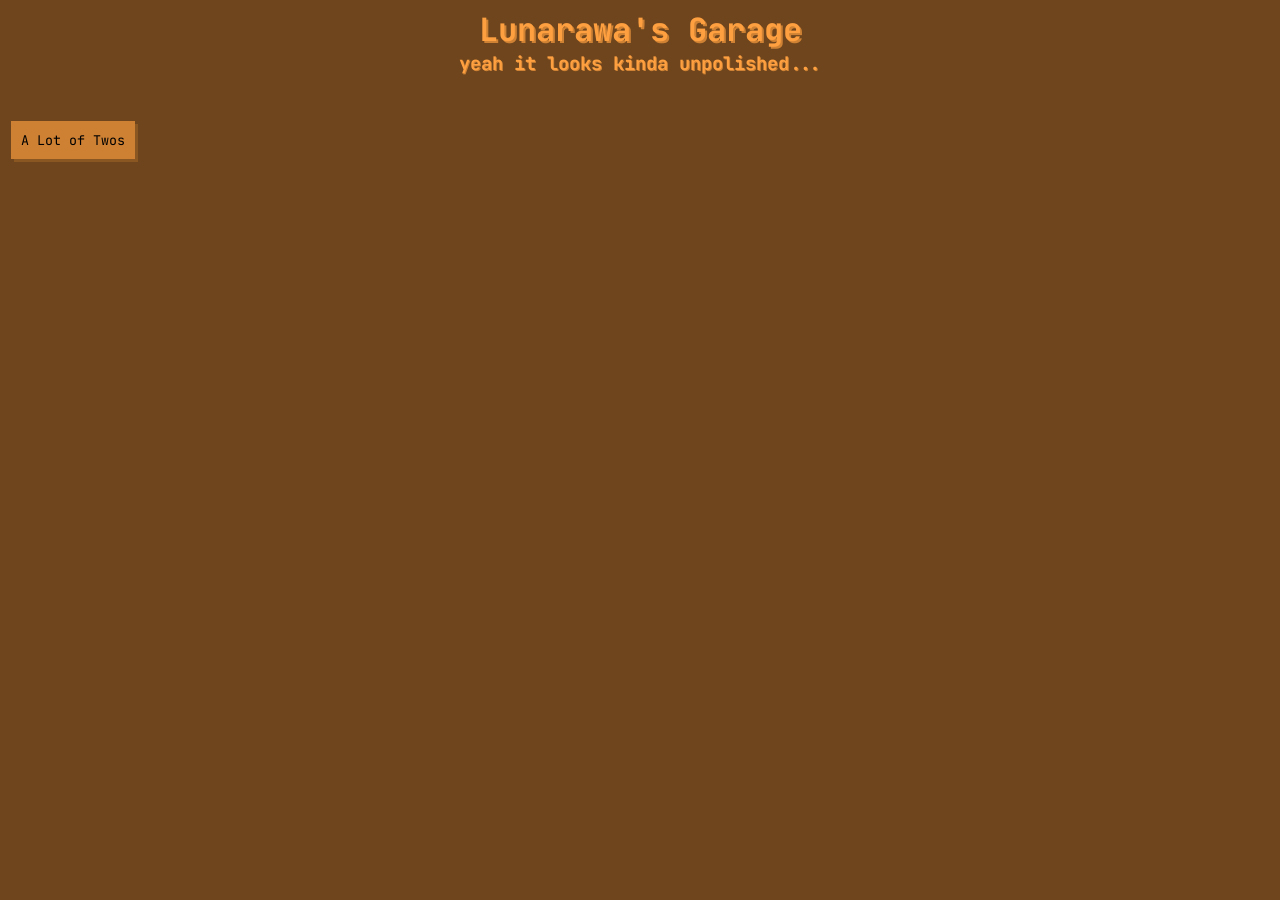
<file: index.html>
<!DOCTYPE html>
<html>
    <head>
        <link rel="icon" type="image/x-icon" href="resources/favicon.ico">
        <link rel="preconnect" href="https://fonts.googleapis.com">
        <link rel="preconnect" href="https://fonts.gstatic.com" crossorigin>
        <link rel="stylesheet" href="style.css">
        <link rel="stylesheet" href="https://fonts.googleapis.com/css2?family=Space+Grotesk:wght@400;600;700&family=JetBrains+Mono:wght@700&display=swap">
        <meta charset="utf-8"> 
        <meta name="author" content="Lunarawa">
        <meta name="description" content="Contains miscellaneous interactive pages.">
        <meta name="viewport" content="width=device-width, initial-scale=1.0"> 
        <title>Lunarawa's Garage</title>
    </head>
    <body>
        <h1 class="center myself-large">
            Lunarawa's Garage
        </h1>
        <h3 class="center myself-small">
            yeah it looks kinda unpolished...
        </h3>
        <br>
        <br>
        <button class="center" onclick="window.location.href='a-lot-of-twos/index.html'">
            A Lot of Twos
        </button>
    </body>
</html>
</file>
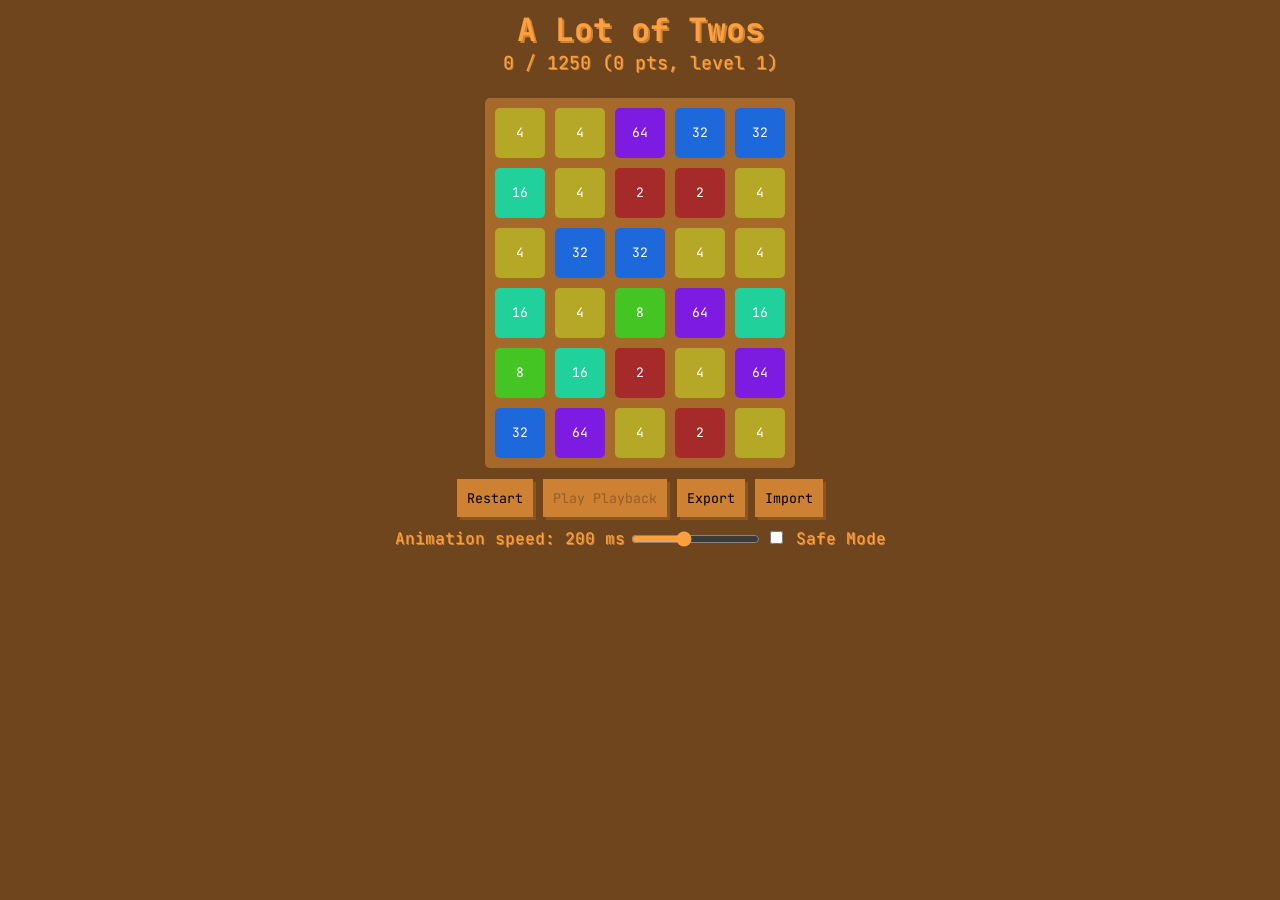
<file: a-lot-of-twos/index.html>
<!DOCTYPE html>
<html>
    <head>
        <link rel="icon" type="image/x-icon" href="../resources/favicon.ico">
        <link rel="preconnect" href="https://fonts.googleapis.com">
        <link rel="preconnect" href="https://fonts.gstatic.com" crossorigin>
        <link rel="stylesheet" href="style.css">
        <link rel="stylesheet" href="https://fonts.googleapis.com/css2?family=Space+Grotesk:wght@400;600;700&family=JetBrains+Mono:wght@700&display=swap">
        <meta charset="utf-8"> 
        <meta name="author" content="Lunarawa">
        <meta name="description" content="How long can you connect with ever increasing numbers? That's a bad description.">
        <meta name="viewport" content="width=device-width, initial-scale=1.0">
        <script src="script.js" defer></script>
        <title>A Lot of Twos</title>
    </head>
    <body>
        <h1 class="center myself-large">
            A Lot of Twos
        </h1>
        <h3 class="center myself-small" id="replay-progress" hidden></h3>
        <p class="center myself-small" id="score">0 / ??? (0 pts, Level 1)</p>
        <div class="tile-current-tile-stripe" id="tile-current-tile-stripe">
            <p class="center" id="tile-current-tile-representation"></p>
        </div>
        <canvas class="center" id="field" width="310" height="370">
            <p class="myself-small">Your device may not support canvas or JavaScript is disabled.</p>
        </canvas>
        <div class="center control">
            <button id="restart" type="button">Restart</button>
            <button id="playback" type="button" disabled>Play Playback</button>
            <button id="export" type="button">Export</button>
            <button id="import" type="button">Import</button>
            <input id="import-file" type="file" accept=".lwa,.bin" hidden>
        </div>
        <div class="center settings">
            <label for="animation-speed">Animation speed: <span id="animation-speed-value">200 ms</span></label>
            <input id="animation-speed" type="range" min="0" max="500" value="200">
            <label for="safe-mode"><input id="safe-mode" type="checkbox"> Safe Mode</label>
        </div>
        <p class="center myself-small" id="messages"></p>
    </body>
</html>
</file>
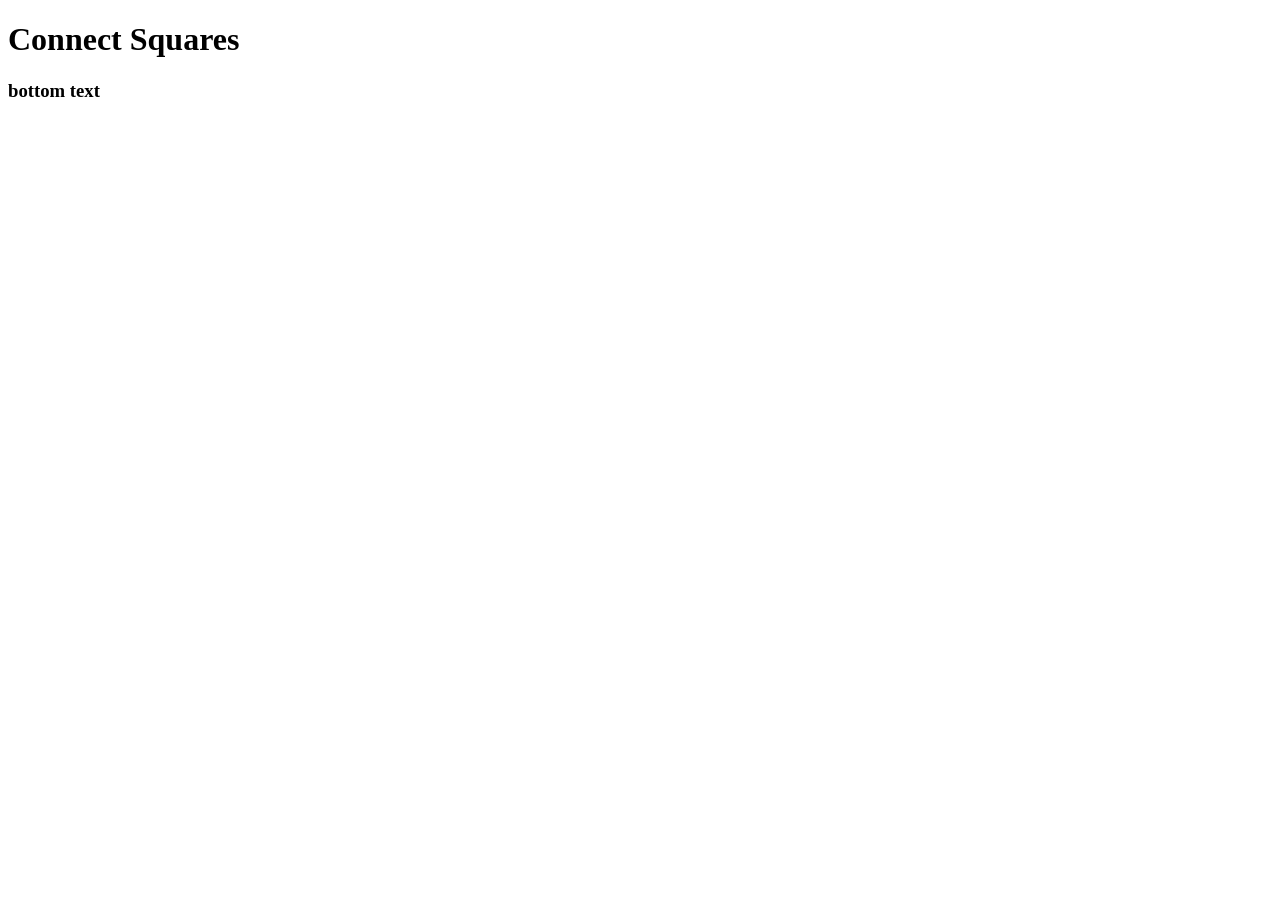
<file: connect-squares/index.html>
<!DOCTYPE html>
<html>
    <head>
        <link rel="icon" type="image/x-icon" href="/favicon.ico">
        <link rel="preconnect" href="https://fonts.googleapis.com">
        <link rel="preconnect" href="https://fonts.gstatic.com" crossorigin>
        <link rel="stylesheet" href=".css">
        <link rel="stylesheet" href="https://fonts.googleapis.com/css2?family=Space+Grotesk:wght@400;600;700&family=JetBrains+Mono:wght@700&display=swap">
        <meta charset="utf-8"> 
        <meta name="author" content="Lunarawa">
        <meta name="description" content="bottom text">
        <meta name="viewport" content="width=device-width, initial-scale=1.0"> 
        <title>Connect Squares</title>
    </head>
    <body>
        <h1 class="center myself-large">
            Connect Squares
        </h1>
        <h3 class="center myself-small">
            bottom text
        </h3>
    </body>
</html>
</file>
<file: style.css>
.center {
  display: flex;
  justify-content: center;
  align-items: center;
}

.myself-large {
  color: #ffa040;
  text-shadow: 2px 2px #cf8234
}

.myself-small {
  color: #ffa040;
  text-shadow: 1px 1px #cf8234
}

body {
  background-color: #6e451c;
}

button {
  background-color: #ce8133;
  border: none;
  border-radius: 0;
  box-shadow: 3px 3px #a768297f;
  margin: 3px 3px 3px 3px;
  padding: 10px;
}

button:focus {
  background-color: #ffa040;
  box-shadow: 3px 3px #cf82347f;
}

button:hover {
  box-shadow: 2px 2px #a768297f;
  margin: 4px 2px 2px 4px;
}

button:active {
  box-shadow: 0px 0px #a768297f;
  margin: 6px 0px 0px 6px;
}

button:hover:focus {
  background-color: #ffa040;
  box-shadow: 2px 2px #cf82347f;
}

button:active:focus {
  background-color: #ffa040;
  box-shadow: 0px 0px #cf82347f;
}

h1, h2, h3, h4, h5, h6 {
  margin: 0;
}

p {
  font-size: large;
}

* {
  font-family: "JetBrains Mono", monospace;
}
</file>
<file: a-lot-of-twos/style.css>
.center {
  display: flex;
  justify-content: center;
  align-items: center;
}

.myself-large {
  color: #ffa040;
  text-shadow: 2px 2px #cf8234
}

.myself-small {
  color: #ffa040;
  text-shadow: 1px 1px #cf8234
}

body {
  background-color: #6e451c;
}

button {
  background-color: #ce8133;
  border: none;
  border-radius: 0;
  box-shadow: 3px 3px #a768297f;
  margin: 3px 3px 3px 3px;
  padding: 10px;
}

.control, .settings {
  flex-wrap: wrap;
  gap: 4px;
  margin: 8px;
}

.settings {
  color: #ffa040;
  text-shadow: 1px 1px #cf8234;
}

#animation-speed {
  accent-color: #ffa040;
}

button:focus {
  background-color: #ffa040;
  box-shadow: 3px 3px #cf82347f;
}

button:hover {
  box-shadow: 2px 2px #a768297f;
  margin: 4px 2px 2px 4px;
}

button:active {
  box-shadow: 0px 0px #a768297f;
  margin: 6px 0px 0px 6px;
}

button:hover:focus {
  background-color: #ffa040;
  box-shadow: 2px 2px #cf82347f;
}

button:active:focus {
  background-color: #ffa040;
  box-shadow: 0px 0px #cf82347f;
}

canvas {
  padding: 0;
  margin: auto;
  display: block;
}

#field {
  touch-action: none;
}

h1, h2, h3, h4, h5, h6 {
  margin: 0;
}

p {
  font-size: large;
  margin: 0;
}

#score {
  position: relative;
  isolation: isolate;
  background-color: transparent;
  background-image: linear-gradient(var(--score-color, transparent), var(--score-color, transparent));
  background-repeat: no-repeat;
  background-size: 0% 100%;
  transition:
    background-size 1s cubic-bezier(0.333333, 0.666667, 0.666667, 1),
    --score-color 0.5s ease;
}

#replay-progress {
  background-image: linear-gradient(var(--score-color, transparent), var(--score-color, transparent));
  background-repeat: no-repeat;
  background-size: 0% 100%;
  font-size: 1.2em;
  transition: --score-color 0.5s ease;
}

@property --score-color {
  syntax: "<color>";
  inherits: true;
  initial-value: transparent;
}

#score::after {
  content: "";
  position: absolute;
  z-index: -1;
  top: 0;
  bottom: 0;
  left: var(--score-progress, 0%);
  width: var(--score-ghost, 0%);
  background-color: var(--score-color, transparent);
  opacity: 0.75;
  pointer-events: none;
}

.tile-current-tile-stripe {
  width: 100%;
  min-height: 1.5em;
}

#tile-current-tile-representation {
  color: #fff;
  margin: 0;
}

* {
  font-family: "JetBrains Mono", monospace;
}
</file>
<file: connect-squares/.css>
.center {
  display: flex;
  justify-content: center;
  align-items: center;
}

.myself-large {
  color: #ffa040;
  text-shadow: 2px 2px #cf8234
}

.myself-small {
  color: #ffa040;
  text-shadow: 1px 1px #cf8234
}

body {
  background-color: #6e451c;
}

button {
  background-color: #ce8133;
  border: none;
  border-radius: 0;
  box-shadow: 3px 3px #a768297f;
  margin: 3px 3px 3px 3px;
  padding: 10px;
}

button:focus {
  background-color: #ffa040;
  box-shadow: 3px 3px #cf82347f;
}

button:hover {
  box-shadow: 2px 2px #a768297f;
  margin: 4px 2px 2px 4px;
}

button:active {
  box-shadow: 0px 0px #a768297f;
  margin: 6px 0px 0px 6px;
}

button:hover:focus {
  background-color: #ffa040;
  box-shadow: 2px 2px #cf82347f;
}

button:active:focus {
  background-color: #ffa040;
  box-shadow: 0px 0px #cf82347f;
}

h1, h2, h3, h4, h5, h6 {
  margin: 0;
}

p {
  font-size: large;
}

* {
  font-family: "JetBrains Mono", monospace;
}
</file>
